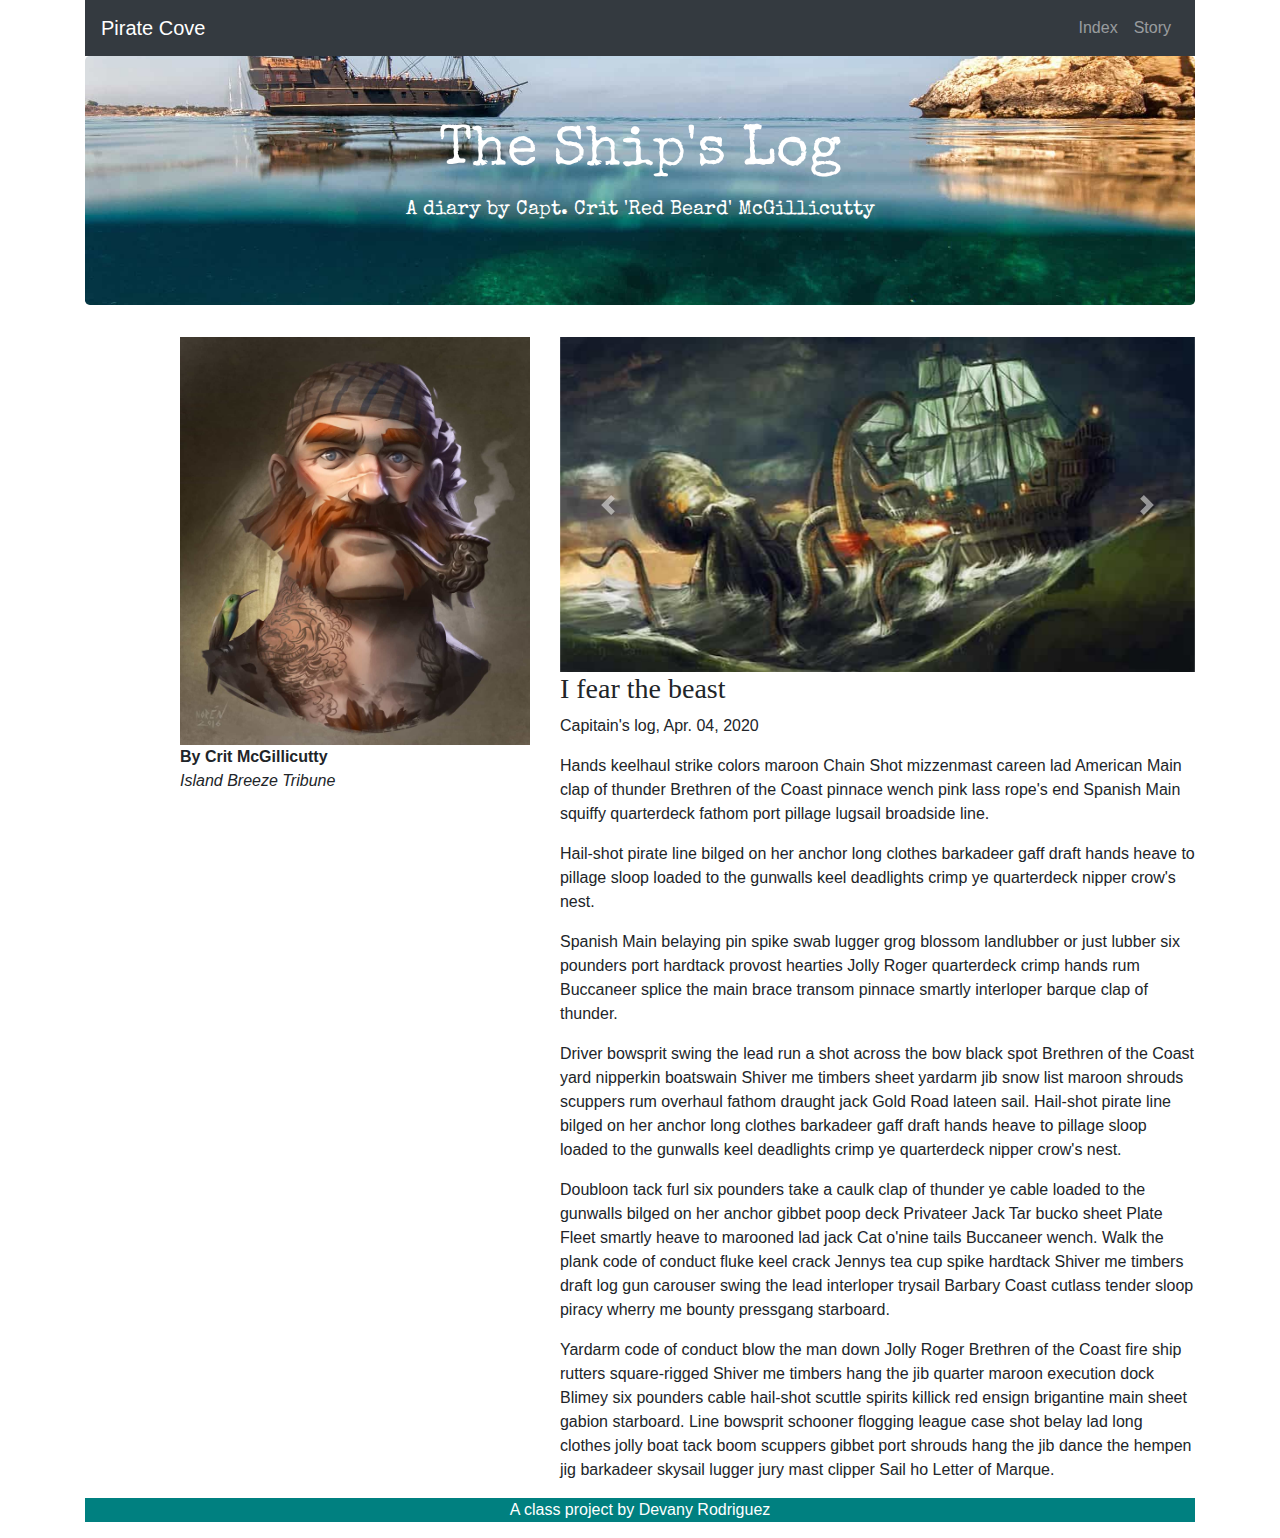
<file: docs/story.html>
<!DOCTYPE html>
<html class="no-js" lang="en">
  <head>
    <title>Web Pirates</title>
    <meta http-equiv="x-ua-compatible" content="ie=edge">
    <meta name="viewport" content="width=device-width, initial-scale=1.0" />
    <link rel="stylesheet" href="css/styles.css">
    <link href="https://fonts.googleapis.com/css2?family=Permanent+Marker&family=Special+Elite&display=swap" rel="stylesheet">
    

  </head>

  <body>
    <!-- Content starts here -->
<div class="container">
  
          <nav class="navbar navbar-expand-lg navbar-dark bg-dark">
            <a class="navbar-brand" href="#">Pirate Cove</a>
            <button class="navbar-toggler" type="button" data-toggle="collapse" data-target="#navbarSupportedContent">
              <span class="navbar-toggler-icon"></span>
            </button>
            
            <div class="collapse navbar-collapse" id="navbarSupportedContent">
              <ul class="navbar-nav ml-auto">
                <li class="nav-item">
                  <a class="nav-link" href="index.html">Index</a>
                </li>
                <li class="nav-item">
                  <a class="nav-link" href="story.html">Story</a>
                </li> 
              </ul>
            </div>
          </nav>
          
          <div class="jumbotron">
            <h1 class="display-4">The Ship's Log</h1>
            <p class="lead">A diary by Capt. Crit 'Red Beard' McGillicutty</p>
          </div>

         
      
          <!--Image and body-->
            <div class="row">
                <div class="col-sm-4 offset-1">
                      <div class="media">
                          <img src="img/pirate.jpg" class="img-fluid" alt="picture of pirate" width="350px;" height="400px;">
                      </div>
                      <div class="media headline">
                        <b>By Crit McGillicutty</b>
                      </div>
                      <div class="media body">
                        <i>Island Breeze Tribune</i>
                      </div>

                </div>

                
            
         
                <div class="col-sm-7 text-center text-md-left">

                  <div id="carouselExampleControls" class="carousel slide" data-ride="carousel">
                    <div class="carousel-inner">
                      <div class="carousel-item active">
                        <img src="img/kraken01.jpg" class="d-block w-100" alt="kraken01">
                      </div>
                      <div class="carousel-item">
                        <img src="img/kraken02.jpg" class="d-block w-100" alt="kraken02">
                      </div>
                      <div class="carousel-item">
                        <img src="img/kraken03.jpg" class="d-block w-100" alt="kraken03">
                      </div>
                    </div>
                    <a class="carousel-control-prev" href="#carouselExampleControls" role="button" data-slide="prev">
                      <span class="carousel-control-prev-icon" aria-hidden="true"></span>
                      <span class="sr-only">Previous</span>
                    </a>
                    <a class="carousel-control-next" href="#carouselExampleControls" role="button" data-slide="next">
                      <span class="carousel-control-next-icon" aria-hidden="true"></span>
                      <span class="sr-only">Next</span>
                    </a>
                  </div>

                    <h3>I fear the beast</h3>
                    <p>Capitain's log, Apr. 04, 2020</p>
                    
                    <p>Hands keelhaul strike colors maroon Chain Shot mizzenmast careen lad American Main clap of thunder Brethren of the Coast pinnace wench pink lass rope's end Spanish Main squiffy quarterdeck fathom port pillage lugsail broadside line.</p>
                      
                    <p>Hail-shot pirate line bilged on her anchor long clothes barkadeer gaff draft hands heave to pillage sloop loaded to the gunwalls keel deadlights crimp ye quarterdeck nipper crow's nest. </p>

                    <p>Spanish Main belaying pin spike swab lugger grog blossom landlubber or just lubber six pounders port hardtack provost hearties Jolly Roger quarterdeck crimp hands rum Buccaneer splice the main brace transom pinnace smartly interloper barque clap of thunder.</p> 
                    
                    <p>Driver bowsprit swing the lead run a shot across the bow black spot Brethren of the Coast yard nipperkin boatswain Shiver me timbers sheet yardarm jib snow list maroon shrouds scuppers rum overhaul fathom draught jack Gold Road lateen sail. Hail-shot pirate line bilged on her anchor long clothes barkadeer gaff draft hands heave to pillage sloop loaded to the gunwalls keel deadlights crimp ye quarterdeck nipper crow's nest.</p>  

                    <p>Doubloon tack furl six pounders take a caulk clap of thunder ye cable loaded to the gunwalls bilged on her anchor gibbet poop deck Privateer Jack Tar bucko sheet Plate Fleet smartly heave to marooned lad jack Cat o'nine tails Buccaneer wench. Walk the plank code of conduct fluke keel crack Jennys tea cup spike hardtack Shiver me timbers draft log gun carouser swing the lead interloper trysail Barbary Coast cutlass tender sloop piracy wherry me bounty pressgang starboard.</p>
                    
                    <p> Yardarm code of conduct blow the man down Jolly Roger Brethren of the Coast fire ship rutters square-rigged Shiver me timbers hang the jib quarter maroon execution dock Blimey six pounders cable hail-shot scuttle spirits killick red ensign brigantine main sheet gabion starboard. Line bowsprit schooner flogging league case shot belay lad long clothes jolly boat tack boom scuppers gibbet port shrouds hang the jib dance the hempen jig barkadeer skysail lugger jury mast clipper Sail ho Letter of Marque.</p>
                  </div>
</div>

                
    <footer>
      <p class="footer-text">
        A class project by Devany Rodriguez
      </p>
    </footer>

    <!-- Closing scripts here -->
    <script src="js/jquery.js"></script>
    <script src="js/popper.js"></script>
    <script src="js/bootstrap.js"></script>
  </body>
</html>
</file>
